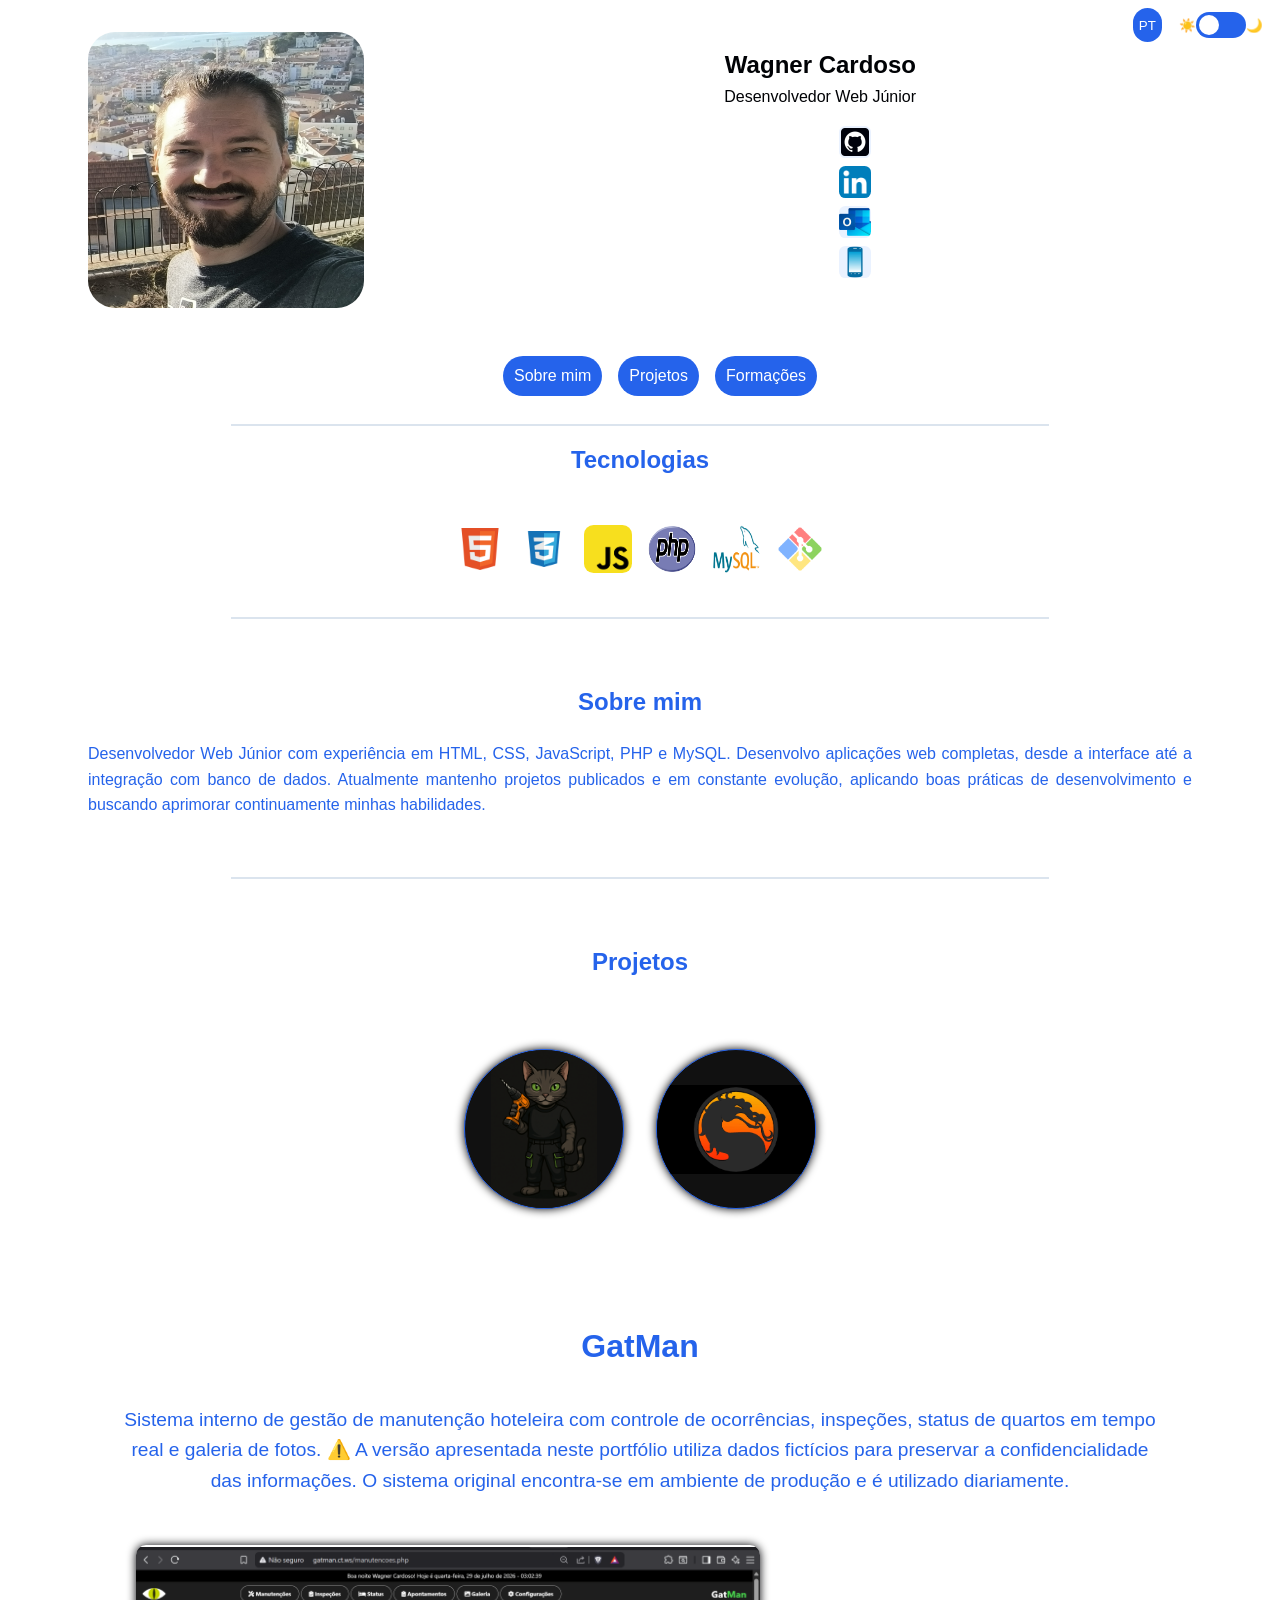
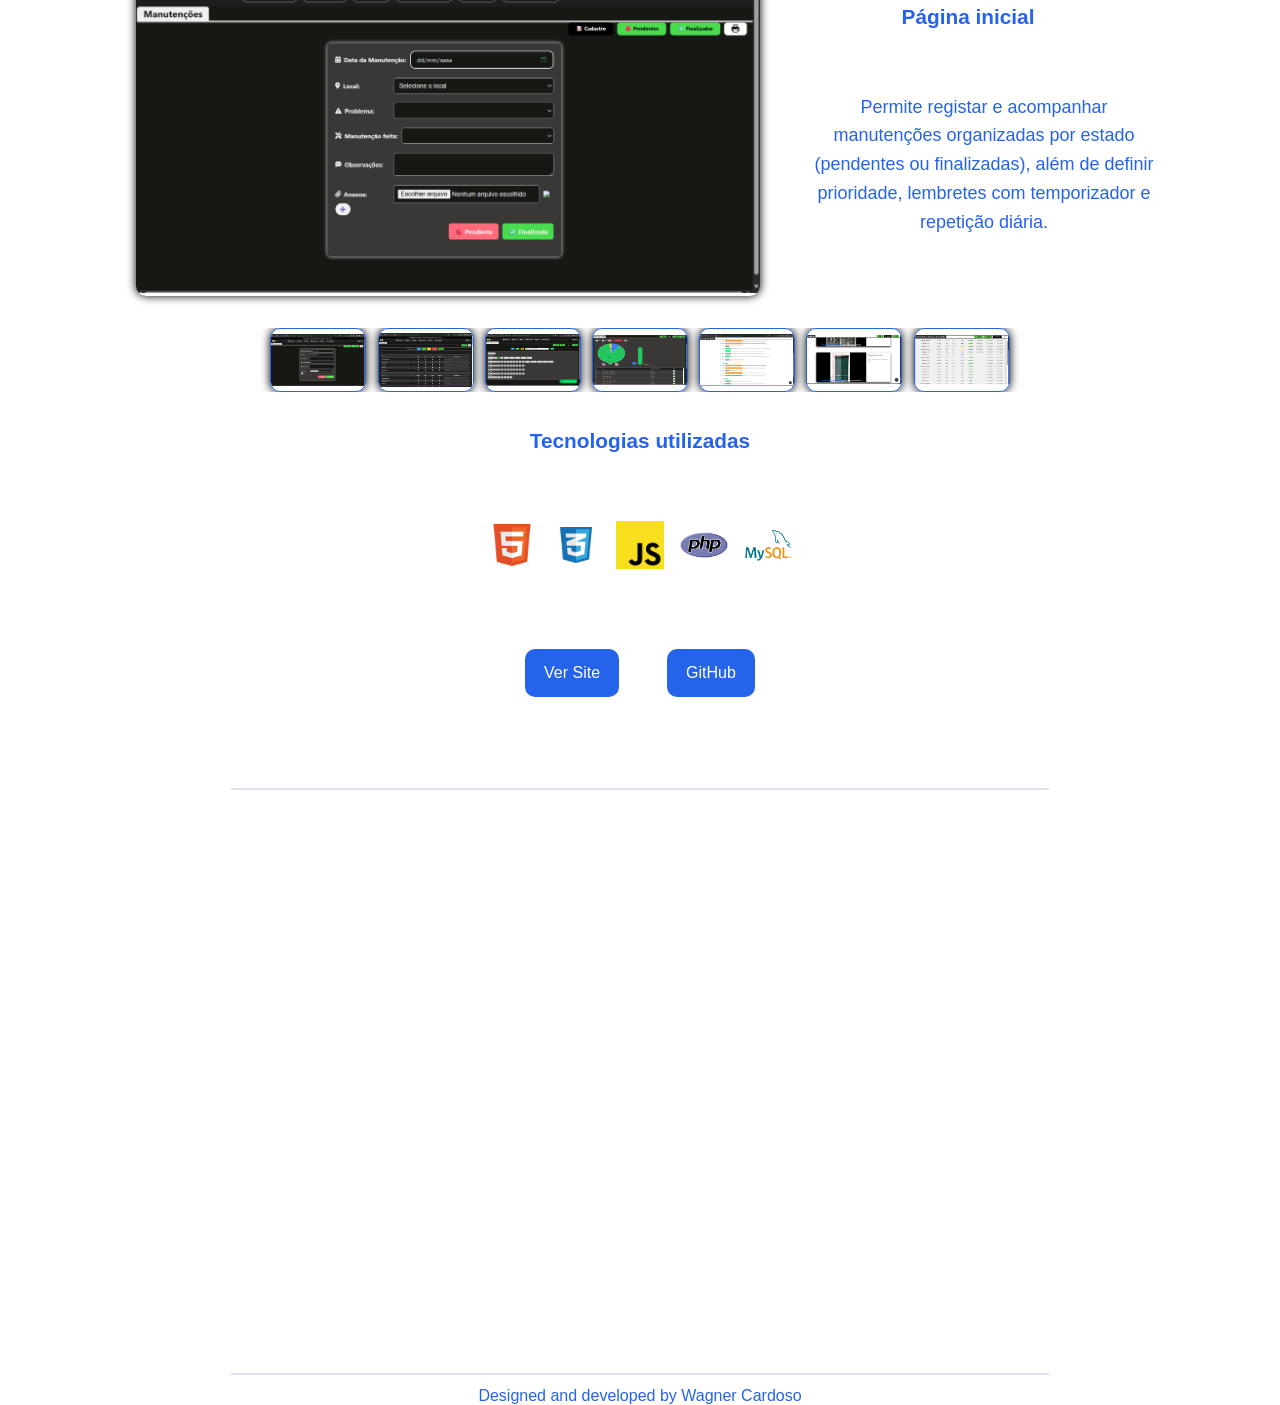
<file: index.html>
<!DOCTYPE html>
<html lang="en">
    <head>
        <meta charset="UTF-8">
        <meta name="viewport" content="width=device-width, initial-scale=1.0">
        <link rel="stylesheet" href="style.css">
        <title>Wagner Cardoso - Portfólio</title>
    </head>
    <body>        
            <div class="site-controls">
                <button id="language-button" class="language-button" title="Mudar idioma">PT</button>
                <button id="theme-button" class="theme-button theme-desktop" title="Mudar iluminação">
                    <span>☀️</span>
                    <div class="theme-switch">
                        <div class="theme-ball"></div>
                    </div>
                    <span>🌙</span>
                </button>
            </div>
<!-- Hero shrinked-->
        <header class="hero-shrink" id="hero-shrink">
            <h1>Wagner Cardoso</h1>
            <div class="hero-feats-shrink">
                <div class="hero-links-shrink">
                    <ul>
                        <li>
                            <a href="https://github.com/wagner-lc">
                                <img src="imagens/github.png" title= "wagner-lc" alt="github logo">
                            </a>
                        </li>
                        <li>
                            <a href="https://www.linkedin.com/in/wagnercardoso7/">
                                <img src="imagens/linkedin.webp" title= "wagnercardoso7" alt="linkedin logo">
                            </a>
                        </li>
                        <li>
                            <div class="links-shrink">
                                <a href="mailto:wagnerlc07@hotmail.com">
                                    <img src="imagens/outlook.webp" title= "wagnerlc07@hotmail.com" alt="Email">
                                </a>
                            </div>
                        </li>
                        <li>
                            <div class="links-shrink">
                                <a href="tel:+351932315890">
                                    <img src="imagens/telefone.png" title="+351 932 315 890" alt="Telefone">
                                </a>
                            </div>
                        </li>
                    </ul>
                </div>
                <nav class="menu-nav-shrink">
                    <ul>
                        <li><a href="#about" title="Sobre mim" class="about-title">Sobre mim</a></li>
                        <li><a href="#projects" title="Projetos" class="project-title">Projetos</a></li>
                        <li><a href="#formations" title="Formações">Formações</a></li>
                    </ul>
                </nav>
            </div>
        </header>
        <main>
            <section class="hero" id="hero">
                <img src="imagens/wagner-portfolio.jpg" id="hero-image" alt="Wagner foto">

                <div class="hero-feats">
                    <h1>Wagner Cardoso</h1>
                    <p id="languages-p">Desenvolvedor Web Júnior</p>
                    <div class="hero-links">
                        <ul>
                            <li>
                                <a href="https://github.com/wagner-lc">
                                    <img src="imagens/github.png" title= "GitHub" alt="github logo">
                                    <span>https://github.com/wagner-lc</span>
                                </a>
                            </li>
                            <li>
                                <a href="https://www.linkedin.com/in/wagnercardoso7/">
                                    <img src="imagens/linkedin.webp" title= "LinkedIn" alt="linkedin logo">
                                    <span>https://www.linkedin.com/in/wagnercardoso7/</span>
                                </a>
                            </li>
                            <li>
                                <div class="links">
                                    <a href="mailto:wagnerlc07@hotmail.com">
                                        <img src="imagens/outlook.webp" title= "E-mail" alt="e-mail outlook">
                                        <span> wagnerlc07@hotmail.com</span>
                                    </a>
                                </div>
                            </li>
                            <li>
                                <div class="links" id="gatmanImage">
                                    <a href="tel:+351932315890">
                                        <img src="imagens/telefone.png" title="Contato" alt="telefone de contato"> 
                                        <span> +351 932 315 890</span>
                                    </a>
                                </div>
                            </li>
                        </ul>
                    </div>
                </div>
            </section>
            <!--Menu flutuante mobile-->
            <div class="floating-settings">
                <button id="settings-toggle" class="settings-toggle">⚙️</button>
                <div id="settings-menu" class="settings-menu">
                    <button id="language-button" class="language-button">PT</button>
                    <button id="theme-button" class="theme-button theme-mobile">🌙</button>
                </div>
            </div>

            <nav class="menu-nav" id="menu-nav">
                <ul>
                    <li><a href="#about" title="Sobre mim" class="about-title">Sobre mim</a></li>
                    <li><a href="#projects" title="Projetos" class="project-title">Projetos</a></li>
                    <li><a href="#formations" title="Formações">Formações</a></li>
                </ul>
            </nav>

            <div class="divider"></div>
            
            <h2 class="tech">Tecnologias</h2>
            <section class="tech">
                <img src="imagens/html.webp" title= "HTML" alt="html">
                <img src="imagens/css.webp" title= "CSS" alt="css">
                <img src="imagens/js.webp" title= "JavaScript" alt="js">
                <img src="imagens/php.webp" title= "PHP" alt="php">
                <img src="imagens/mysql.png" title= "MySql" alt="php">
                <img src="imagens/git.png" title= "Git" alt="git">
            </section>
            
            <div class="divider"></div>
            
            <section class="about" id="about">
                <h2 id="about-h2">Sobre Mim</h2>
                <p id="about-p">
                    Desenvolvedor web com experiência em HTML,
                    CSS, JavaScript e PHP. Atualmente mantenho
                    projetos publicados e em constante evolução.
                </p>
            </section>

            <div class="divider"></div>
            
            <section id="projects" class="projects">

                <h2 id="projects-h2">Projetos</h2>

                <section class="project-card">

                    <img
                        src="imagens/gatman.jpeg"
                        data-project="gatman"
                    >

                    <img
                        src="imagens/wortal-kombat.png"
                        data-project="wortalkombat"
                    >

                </section>
                <section class="project-details">
                    <h3 id="project-title" class="project-part"></h3>
                    <div id="project-description" class="project-description"></div>
                    <div id="project-gallery" class="project-part">
                        <img id="gallery-preview">
                        <div class="gallery-title-text">
                            <h4 id="gallery-preview-title" class="gallery-part"></h4>
                            <p id="gallery-preview-text" class="gallery-part"></p>
                        </div>
                    </div>
                    <div id="gallery-thumbs" class="project-part"></div>
                    <h4 id="tech-title" class="project-part"></h4>
                    <div id="project-tech" class="project-part"></div>
                    <div class="project-links project-part" >
                        <a id="project-site" target="_blank">Ver Site</a>
                        <a id="project-github" target="_blank">GitHub</a>
                    </div>
                </section>
            </section>
            
            <div class="divider"></div>

            <section id="formations" class="formations">
                <h2 id="formation-h2"></h2>
                <div id="formation-text"></div>
            </section>
            
            <div class="divider"></div>
        </main>
    </body>
    <footer>Designed and developed by Wagner Cardoso</footer>
    <script src="script.js"></script>
</html>
</file>
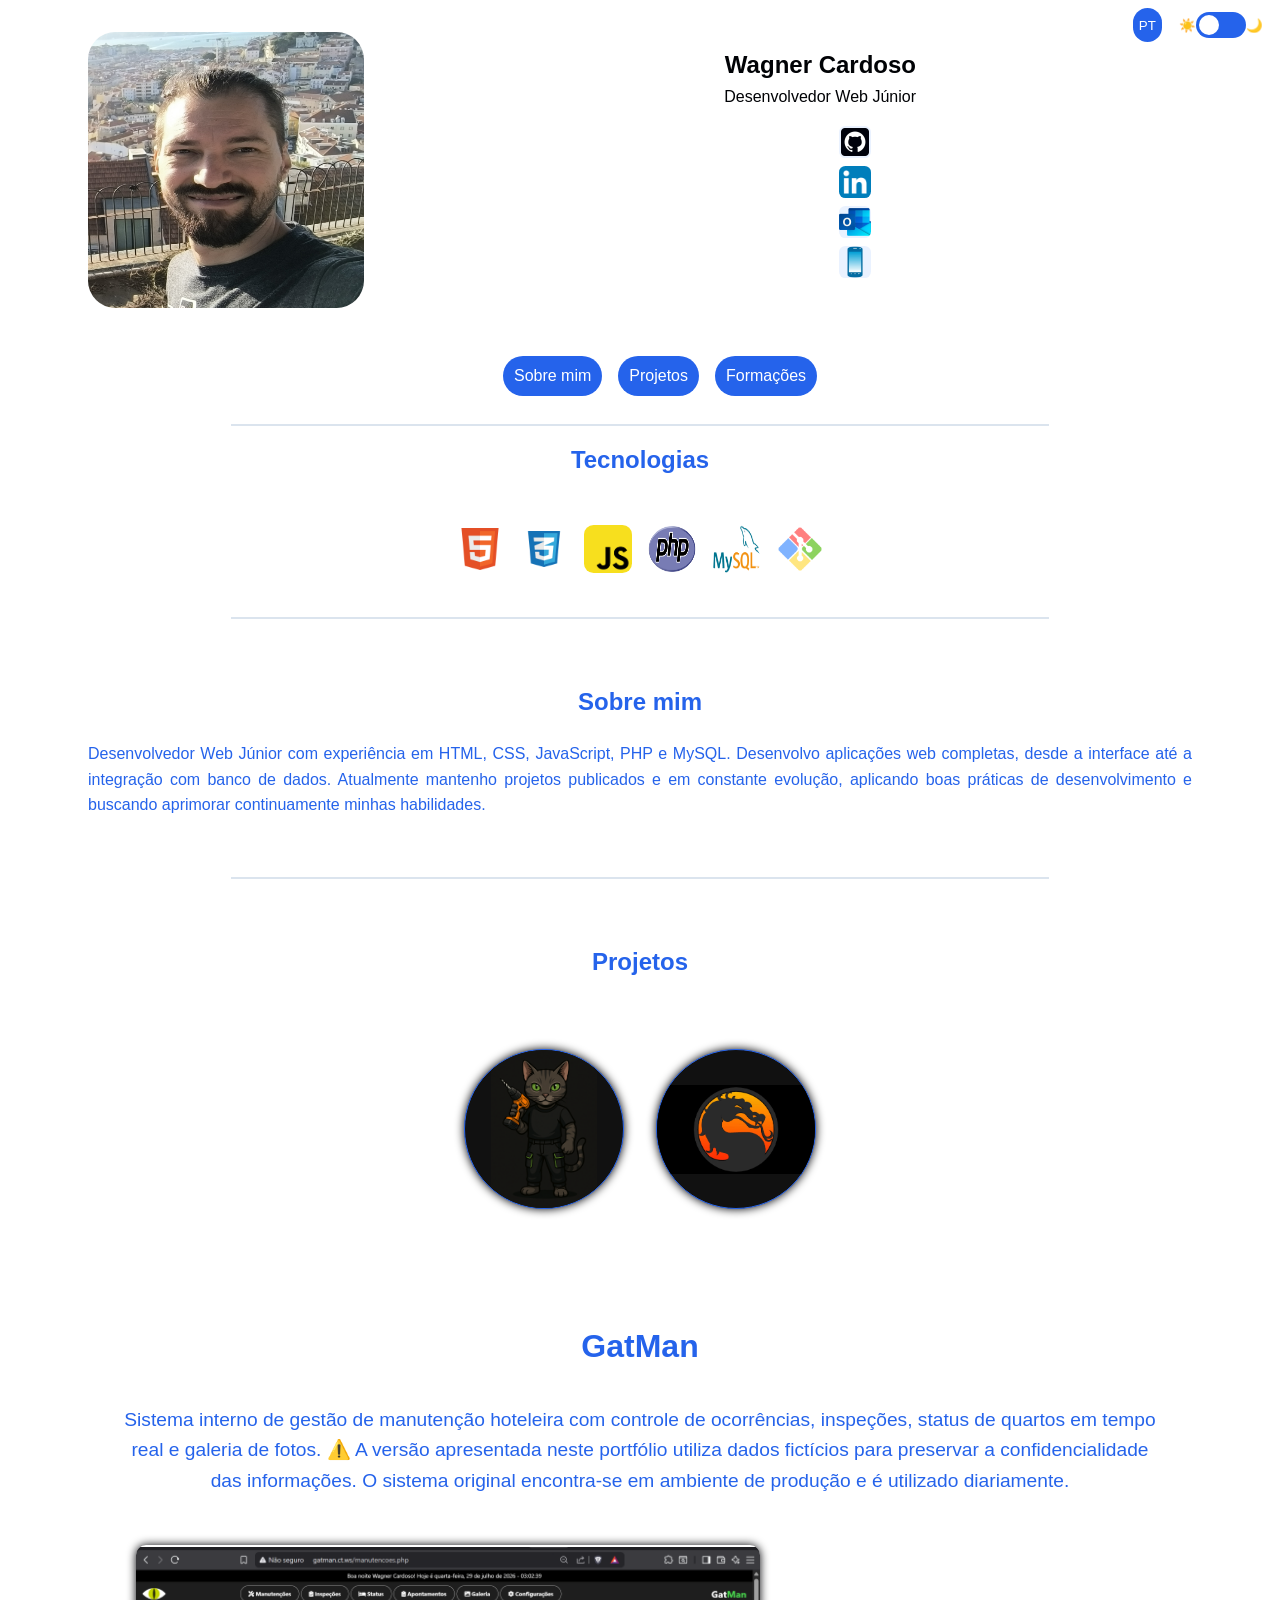
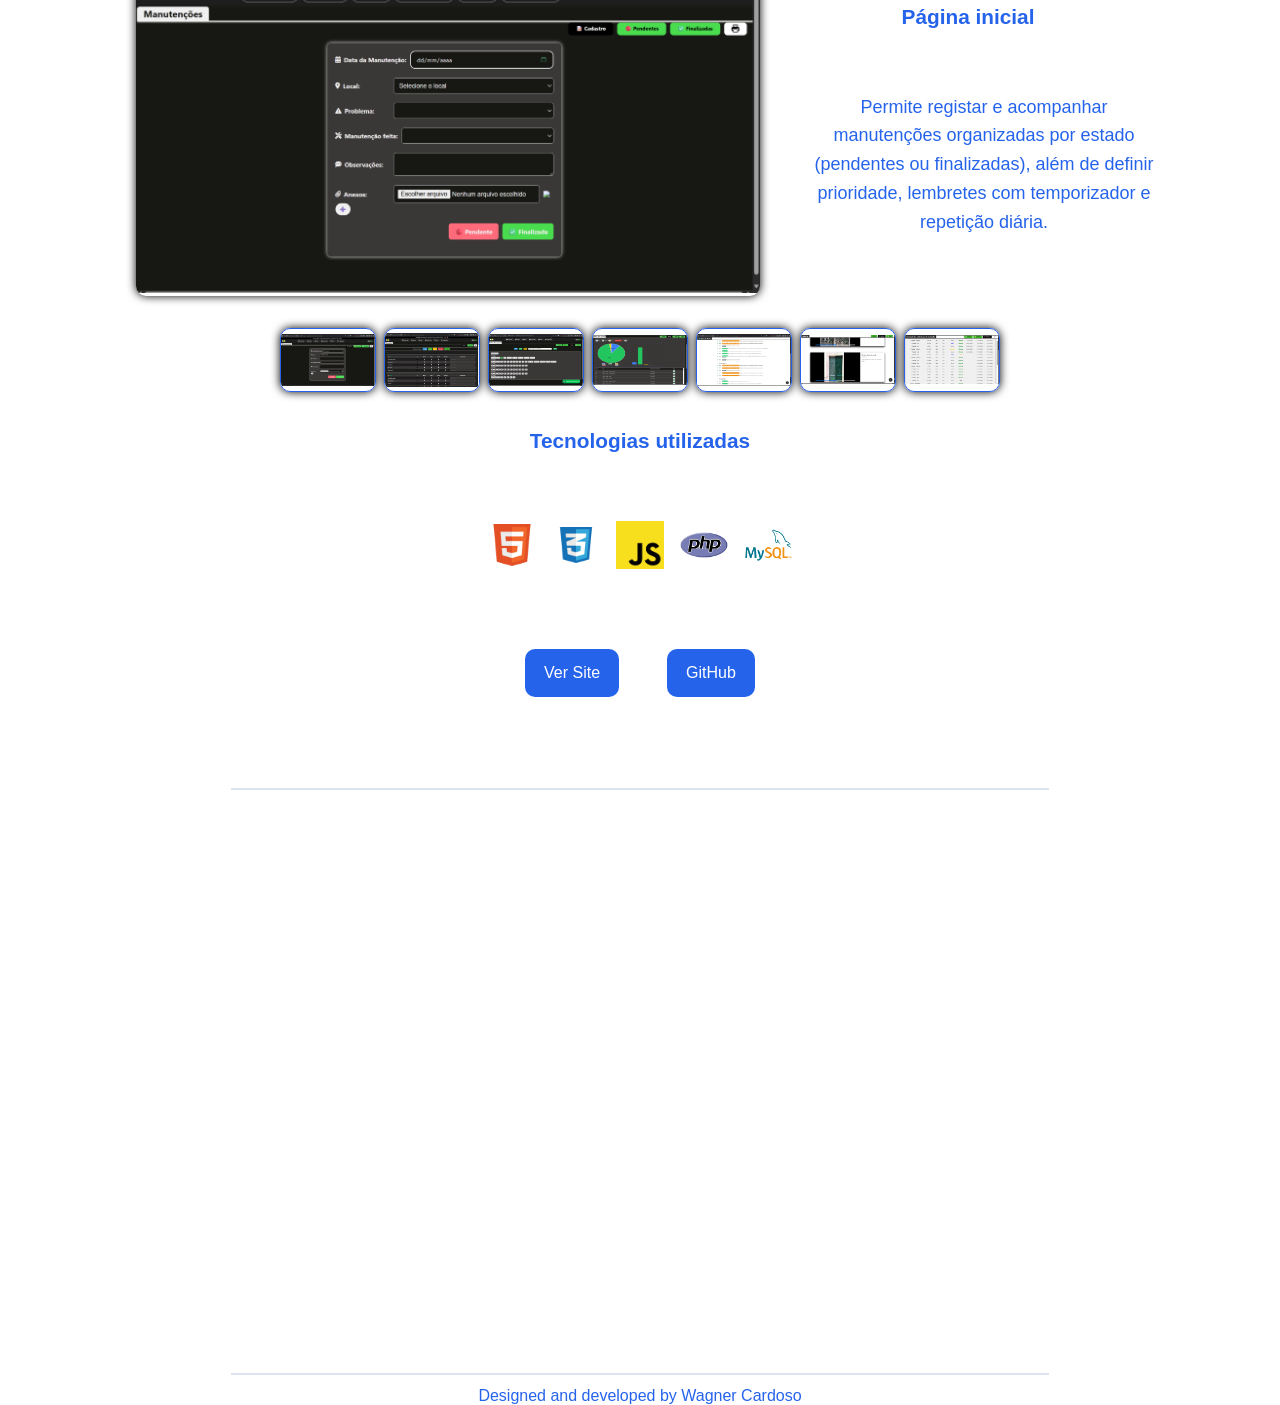
<file: portfolio.html>
<!DOCTYPE html>
<html lang="en">
    <head>
        <meta charset="UTF-8">
        <meta name="viewport" content="width=device-width, initial-scale=1.0">
        <link rel="stylesheet" href="portfolio.css">
        <title>Wagner Cardoso - Portfólio</title>
    </head>
    <body>        
            <div class="site-controls">
                <button id="language-button" class="language-button" title="Mudar idioma">PT</button>
                <button id="theme-button" class="theme-button theme-desktop" title="Mudar iluminação">
                    <span>☀️</span>
                    <div class="theme-switch">
                        <div class="theme-ball"></div>
                    </div>
                    <span>🌙</span>
                </button>
            </div>
<!-- Hero shrinked-->
        <header class="hero-shrink" id="hero-shrink">
            <h1>Wagner Cardoso</h1>
            <div class="hero-feats-shrink">
                <div class="hero-links-shrink">
                    <ul>
                        <li>
                            <a href="https://github.com/wagner-lc">
                                <img src="imagens/github.png" title= "wagner-lc" alt="github logo">
                            </a>
                        </li>
                        <li>
                            <a href="https://www.linkedin.com/in/wagnercardoso7/">
                                <img src="imagens/linkedin.webp" title= "wagnercardoso7" alt="linkedin logo">
                            </a>
                        </li>
                        <li>
                            <div class="links-shrink">
                                <a href="mailto:wagnerlc07@hotmail.com">
                                    <img src="imagens/outlook.webp" title= "wagnerlc07@hotmail.com" alt="Email">
                                </a>
                            </div>
                        </li>
                        <li>
                            <div class="links-shrink">
                                <a href="tel:+351932315890">
                                    <img src="imagens/telefone.png" title="+351 932 315 890" alt="Telefone">
                                </a>
                            </div>
                        </li>
                    </ul>
                </div>
                <nav class="menu-nav-shrink">
                    <ul>
                        <li><a href="#about" title="Sobre mim" class="about-title">Sobre mim</a></li>
                        <li><a href="#projects" title="Projetos" class="project-title">Projetos</a></li>
                        <li><a href="#formations" title="Formações">Formações</a></li>
                    </ul>
                </nav>
            </div>
        </header>
        <main>
            <section class="hero" id="hero">
                <img src="imagens/wagner-portfolio.jpg" id="hero-image" alt="Wagner foto">

                <div class="hero-feats">
                    <h1>Wagner Cardoso</h1>
                    <p id="languages-p">Desenvolvedor Web Júnior</p>
                    <div class="hero-links">
                        <ul>
                            <li>
                                <a href="https://github.com/wagner-lc">
                                    <img src="imagens/github.png" title= "GitHub" alt="github logo">
                                    <span>https://github.com/wagner-lc</span>
                                </a>
                            </li>
                            <li>
                                <a href="https://www.linkedin.com/in/wagnercardoso7/">
                                    <img src="imagens/linkedin.webp" title= "LinkedIn" alt="linkedin logo">
                                    <span>https://www.linkedin.com/in/wagnercardoso7/</span>
                                </a>
                            </li>
                            <li>
                                <div class="links">
                                    <a href="mailto:wagnerlc07@hotmail.com">
                                        <img src="imagens/outlook.webp" title= "E-mail" alt="e-mail outlook">
                                        <span> wagnerlc07@hotmail.com</span>
                                    </a>
                                </div>
                            </li>
                            <li>
                                <div class="links" id="gatmanImage">
                                    <a href="tel:+351932315890">
                                        <img src="imagens/telefone.png" title="Contato" alt="telefone de contato"> 
                                        <span> +351 932 315 890</span>
                                    </a>
                                </div>
                            </li>
                        </ul>
                    </div>
                </div>
            </section>
            <!--Menu flutuante mobile-->
            <div class="floating-settings">
                <button id="settings-toggle" class="settings-toggle">⚙️</button>
                <div id="settings-menu" class="settings-menu">
                    <button id="language-button" class="language-button">PT</button>
                    <button id="theme-button" class="theme-button theme-mobile">🌙</button>
                </div>
            </div>

            <nav class="menu-nav" id="menu-nav">
                <ul>
                    <li><a href="#about" title="Sobre mim" class="about-title">Sobre mim</a></li>
                    <li><a href="#projects" title="Projetos" class="project-title">Projetos</a></li>
                    <li><a href="#formations" title="Formações">Formações</a></li>
                </ul>
            </nav>

            <div class="divider"></div>
            
            <h2 class="tech">Tecnologias</h2>
            <section class="tech">
                <img src="imagens/html.webp" title= "HTML" alt="html">
                <img src="imagens/css.webp" title= "CSS" alt="css">
                <img src="imagens/js.webp" title= "JavaScript" alt="js">
                <img src="imagens/php.webp" title= "PHP" alt="php">
                <img src="imagens/mysql.png" title= "MySql" alt="php">
                <img src="imagens/git.png" title= "Git" alt="git">
            </section>
            
            <div class="divider"></div>
            
            <section class="about" id="about">
                <h2 id="about-h2">Sobre Mim</h2>
                <p id="about-p">
                    Desenvolvedor web com experiência em HTML,
                    CSS, JavaScript e PHP. Atualmente mantenho
                    projetos publicados e em constante evolução.
                </p>
            </section>

            <div class="divider"></div>
            
            <section id="projects" class="projects">

                <h2 id="projects-h2">Projetos</h2>

                <section class="project-card">

                    <img
                        src="imagens/gatman.jpeg"
                        data-project="gatman"
                    >

                    <img
                        src="imagens/wortal-kombat.png"
                        data-project="wortalkombat"
                    >

                </section>
                <section class="project-details">
                    <h3 id="project-title" class="project-part"></h3>
                    <div id="project-description" class="project-description"></div>
                    <div id="project-gallery" class="project-part">
                        <img id="gallery-preview">
                        <div class="gallery-title-text">
                            <h4 id="gallery-preview-title" class="gallery-part"></h4>
                            <p id="gallery-preview-text" class="gallery-part"></p>
                        </div>
                    </div>
                    <div id="gallery-thumbs" class="project-part"></div>
                    <h4 id="tech-title" class="project-part"></h4>
                    <div id="project-tech" class="project-part"></div>
                    <div class="project-links project-part" >
                        <a id="project-site" target="_blank">Ver Site</a>
                        <a id="project-github" target="_blank">GitHub</a>
                    </div>
                </section>
            </section>
            
            <div class="divider"></div>

            <section id="formations" class="formations">
                <h2 id="formation-h2"></h2>
                <div id="formation-text"></div>
            </section>
            
            <div class="divider"></div>
        </main>
    </body>
    <footer>Designed and developed by Wagner Cardoso</footer>
    <script src="portfolio.js"></script>
</html>
</file>
<file: style.css>
/* ==========================
   ROOT
========================== */

:root {

/* ==========================
    Cores
========================== */

  --cor-primaria: #2563eb;
  --cor-primaria-hover: #1d4ed8;

  --cor-fundo: #ffffff;
  --cor-fundo-soft: #eaf2ff;
  --cor-superficie: #f8fafc;
  --cor-card: #ffffff;

  --cor-titulo: #000205;
  --cor-texto: #2563eb;
  --cor-texto-secundario: #fff;

  --cor-borda: #dbe4ee;
  --cor-borda-box: #000205;

  --cor-sucesso: #3ab826;
  --cor-erro: #dc3545;
  --cor-aviso: #eab308;

  --cor-white-black: white;
  --cor-black-white: black;

/* ==========================
    Layout
========================== */

  --container-width: 1200px;

  --header-height: 4rem;
  --hero-height: 22rem;
  --hero-shrink-height: 4rem;

  --section-spacing: 4rem;

/* ==========================
    Espaçamentos
========================== */

  --space-2xs: .25rem;
  --space-xs: .5rem;
  --space-sm: 1rem;
  --space-md: 1.5rem;
  --space-lg: 2rem;
  --space-xl: 3rem;
  --space-2xl: 5rem;

/* ==========================
    Gaps
========================== */

  --gap-sm: .5rem;
  --gap-md: 1rem;
  --gap-lg: 2rem;
  --gap-xl: 3rem;

/* ==========================
    Bordas
========================== */

  --radius-sm: .5rem;
  --radius-md: 1rem;
  --radius-lg: 1.5rem;
  --radius-pill: 999px;

/* ==========================
    Sombras
========================== */

  --shadow-sm: 0 2px 8px rgba(0,0,0,.06);
  --shadow-md: 0 8px 24px rgba(0,0,0,.08);
  --shadow-lg: 0 16px 40px rgba(0,0,0,.12);

/* ==========================
    Tipografia
========================== */

  --font-title: clamp(2rem, 5vw, 3.5rem);
  --font-h2: clamp(1.6rem, 3vw, 2.3rem);
  --font-subtitle: clamp(1rem, 2vw, 1.3rem);

  --font-text: 1rem;
  --font-small: .875rem;

  --line-height: 1.6;

  --measure-text: 65ch;

/* ==========================
    Transições
========================== */

  --transition-fast: .2s ease;
  --transition: .3s ease;
  --transition-slow: .5s ease;

  /* ==========================
    Opacidade
========================== */

  --opacidade-button: 0.3;
}

body.dark {
    /* dark */

  --cor-primaria: #fff;
  --cor-primaria-hover: #c6c8cd;

  --cor-fundo: #111;
  --cor-fundo-soft: #eaf2ff;
  --cor-superficie: #f8fafc;
  --cor-card: #222;

  --cor-titulo: #fff;
  --cor-texto: #fff;
  --cor-texto-secundario: #000205;

  --cor-borda: #dbe4ee;
  --cor-borda-box: #fff;

  --cor-sucesso: #3ab826;
  --cor-erro: #dc3545;
  --cor-aviso: #eab308;
  --cor-white-black: black;
  --cor-black-white: white;
  
  --opacidade-button: 1;
}
/* ==========================
   BODY / LAYOUT
========================== */
/*
*{
    outline:1px solid rgba(255,0,0,.2);
}*/
*,
*::before,
*::after{
  box-sizing:border-box;
}
html {
    scroll-behavior: smooth;
}
body {
  background: var(--cor-fundo);
  color: var(--cor-primaria);
  margin: 0;
  padding: 0;
  /*overflow-x: hidden;*/
  max-width: 100%;
  width: 100%;
  font-family: Arial, Helvetica, sans-serif;

}

main{
  max-width:1200px;
  margin:auto;
  padding:0 var(--space-sm);

}
.container{

  max-width:var(--container-width);

  margin:auto;

  padding-inline:var(--space-md);

}
.divider {
  width: 70%;
  height: 2px;
  background: #dbe4ee;
  margin: 1% 15%;
}

/* ==========================
  CONTROLS
========================== */
.floating-settings{
  display: none;
}
.site-controls{

  position:fixed;

  top:0.5rem;
  right:0.5rem;

  display:flex;
  gap:.5rem;

  z-index:999;
}


.site-controls button{
  background-color: var(--cor-primaria);
  border-radius: 20px;
  border: solid transparent;
  color: var(--cor-texto-secundario);
  cursor: pointer;
}
#language-button{
  padding: 0.2rem;
}
#theme-button{
  display: flex;
  align-items: center;
  background-color: transparent;
}

.theme-switch{

  width:50px;
  height:26px;

  border-radius:20px;

  background-color: var(--cor-primaria);
  position:relative;
}

.theme-ball{

  width:20px;
  height:20px;

  border-radius:50%;

  background:var(--cor-texto-secundario);

  position:absolute;

  top:3px;
  left:3px;

  transition:.3s;
}

body.dark .theme-ball{
  left:27px;
}
/* ==========================
  HEADER
========================== */

header {
  display: flex;
  align-items: center;
  justify-content: flex-end;
  padding: 0.2rem;
}

/* ==========================
   HERO
========================== */

.hero {
  display: flex;
  align-items: center;
  justify-content: flex-start;
  background-color: var(--cor-fundo);
  width: 100%;
  max-width: 100%;
  overflow: hidden;
  padding-right: 20%;
  margin: 0 auto;

  transition: .3s ease;
  
}
#hero-image{
  width: 25%;
  aspect-ratio: 1;
  border-radius: 10%;
  background-color: var(--cor-fundo-soft);
  
}

.hero p, .hero h1{
  margin: 0;
  color: var(--cor-titulo);
  justify-content: flex-end;
  display: flex;
}

.hero-feats{
  width: 50%;

  color: var(--cor-texto-secundario);
}

.hero-links li{
  display: flex;
  align-items: center;
  justify-content: flex-end;
  margin: 0.5rem 0;
  list-style: none;
}

.hero-links a, .links {
  display: flex;
  align-items: center;
  justify-content: space-between;
  width: 15%;

  color: var(--cor-branco);
  margin: 0;

  text-decoration: none;
 
}

.hero-links img{
  width: 32px;
  aspect-ratio: 1;
  background-color: var(--cor-fundo-soft);
  border-radius: 20%;
}

.hero-links a span, .links span {
  width: 100%;
  overflow: hidden;
  white-space: nowrap;
  opacity: 0;
  transform: translateX(10px);
  transition: opacity 0.3s ease, transform 0.3s ease;
  color: var(--cor-primaria);
  
}

/* ==========================
   NAV
========================== */
.hero-nav {
  display: none;
}

.menu-nav{
  display: flex;
  align-items: center;
  justify-content: center;

  transition: .3s ease;
}

.menu-nav a{
  text-decoration: none;
  color: var(--cor-texto-secundario);
}

.menu-nav ul{
  display: flex;
  flex-direction: row;

  gap: var(--gap-md);
  
  list-style: none;
}

.menu-nav li{
  width: auto;
  border: solid 2px;
  padding: 0.5rem;
  border-radius: 20px;
  background-color: var(--cor-primaria);
  border: solid transparent;
  color: var(--cor-texto-secundario);
  cursor: pointer;
  
}

/* ==========================
  HOVER
========================== */

.site-controls button:hover,.menu-nav li:hover, .menu-nav a:hover, .menu-nav-shrink li:hover, .menu-nav a:hover, #project-site:hover, #project-github:hover{
  background-color: var(--cor-primaria-hover);
}

/* ==========================
  SHRINK
========================== */
.hero:not(.shrink) .hero-links a:hover,
.hero:not(.shrink) .links:hover {
  width: 17rem;
}

.hero:not(.shrink) .hero-links a:hover span,
.hero:not(.shrink) .links:hover span {
  opacity: 1;
  transform: translateX(0);
}

#hero-shrink{
  position: fixed;
  top: 0;
  left: 0;
  z-index: 10;
  padding-right: 20%;
  
  max-width: 100%;
  width: 100%;
  height: auto;

  opacity: 0;
  visibility: hidden;
  pointer-events: none;
  white-space: nowrap;

  transition:
  opacity .3s ease,
  visibility .3s ease,
  padding .35s ease,
  gap .35s ease,
  background-color .35s ease;

  background-color: var(--cor-fundo);

}

.hero-feats-shrink{
  display:flex;
  flex-direction:row;
  justify-content:space-between;
  align-items:center;
  width:100%;
  height: 3rem;
  
}
.hero-shrink h1 {
  font-size: 1rem;
  margin: 0
}

.menu-nav-shrink li{

  padding: 0.3rem;
  border-radius: 20px;
  background-color: var(--cor-primaria);
  border: solid transparent;
  color: var(--cor-texto-secundario);
  cursor: pointer;
}

.hero-links-shrink{
  display: flex;
  flex-direction: row;
  width: 100%;

  text-decoration: none;
  
}

.hero-links-shrink img{
  max-width: 2rem;
  aspect-ratio: 1;
}


.hero-feats-shrink ul{
  display: flex;
  flex-direction: row;
  gap: 0.5rem;
  
  list-style: none;
}
.hero-feats-shrink a{
  text-decoration: none;
  color: var(--cor-branco);
}

#hero-shrink.show{
  opacity: 1;
  visibility: visible;
  pointer-events: auto;
}
#hero{
    transition: opacity .3s ease;
}

#hero.hide, #menu-nav.hide{
    opacity: 0;
}
/* ==========================
   SECTIONS
========================== */
.tech{
  display: flex;
  justify-content: center;
  gap: 1rem;
}

.tech img {
  width: 48px;
  aspect-ratio: 1;
  border-radius: 20%;
}

h2{
  text-align: center;
}
h3 {
  margin-top: 32px;
  text-align: center;
  font-size: 2rem;
}

section{
  text-align: justify;
  padding-block: var(--section-spacing);
  opacity:0;
  line-height: var(--line-height);

  transform:translateY(30px);
  transition:.6s ease;

}

section.show{
  padding: 2rem;
  opacity:1;
  transform:translateY(0);

}
/*------------------Projects---------------------------*/
#project-image {
  width: 20%;
  max-width: 600px;
  height: auto;
  display: block;
  white-space: pre-line;
}

#project-description {
  margin-top: 16px;
  text-align: center;
  font-size: 1.2rem;
  margin-bottom: 2rem;

}

#project-tech {
  display: flex;
  justify-content: center;
  gap: 16px;
  margin: 4rem
}

#project-tech  img {
  width: 48px;
  height: 48px;
  object-fit: contain;
}

/*Galeria*/ 
.project-card {

  display: flex;
  align-items: center;
  justify-content: center;
}

.project-figcaption {
  display: flex;
  flex-direction: column;
  justify-content: center;
  border: 1px solid green;
  align-items: center;
}

.project-card img {
  width: 10rem;
  height: auto;
  object-fit: contain;
  justify-content: space-between;
  display: flex;
  border: 1px solid var(--cor-primaria);
  border-radius: 50%;
  background-color: #111;
  margin: 1rem;
  cursor: pointer;
  box-shadow: 0 0 10px var(--cor-borda-box);
  aspect-ratio: 1;
}

#project-gallery{
  display: flex;
  justify-content: center;
  align-items: center;
}

#gallery-preview-container{
  display: flex;
  justify-content: center;
  align-items: center;
  height: 30rem;
}

#gallery-preview{
  width: 60%;
  height: 100%;
  object-fit: contain;
  aspect-ratio: 16 / 9;
  margin: 1rem;
  opacity: 1;
  transition: opacity 0.8s ease, transform 0.8s ease;
  border-radius: 10px;
  box-shadow: 0 0 10px var(--cor-borda-box);


}
.gallery-title-text{
  display: flex;
  flex-direction: column;
}

#gallery-preview-text{
  margin-top: 8px;
  font-size: large;
  text-align: center;
  width: 100%;
  height: 100%;
  overflow-y: scroll;
  scrollbar-width: none;
  margin: 1rem;
  padding: 1rem;
  opacity: 1;
  transform: translateY(0);
  transition:
      opacity .25s ease,
      transform .25s ease;

}
#gallery-preview-text.fade {
    opacity: 0;
    transform: translateY(-10px);
}

#gallery-preview-container p{
  margin-top: 8px;
  font-size: large;
  text-align: center;
  width: 40%;
}
h4 {
  font-size: var(--font-subtitle);
  display: flex;
  justify-content: center;
}
.fade {
  opacity: 0 !important;

}

#gallery-thumbs{
  display: flex;
  justify-content: center;
  align-items: center;
  margin-top: 16px;

  overflow-x: auto;
  gap: .7rem;

  scrollbar-width: none; /* Firefox */
  scroll-snap-type:x mandatory;

}

.gallery-thumbs::-webkit-scrollbar{
    display:none;
}


#gallery-thumbs img {
  flex:0 0 auto;
  width: 6rem;
  height: 4rem;
  object-fit: contain;
  cursor: pointer;
  border: solid 0.5px;
  border-radius: 10px;
  box-shadow: 0 0 10px var(--cor-borda-box);
  scroll-snap-align:center;
}

#gallery-thumbs p {
  display: none;
}

#project-site, #project-github {
  display: inline-block;
  margin: 16px;
  padding: 8px 16px;
  background-color: var(--cor-primaria);
  border-radius: 10px;
  border: solid transparent;
  color: var(--cor-texto-secundario);
  cursor: pointer;
  text-decoration: none;
}

.project-links {
  display: flex;
  justify-content: center;
  gap: 16px;
  margin-top: 16px;
}

.project-part {
  opacity: 0;
  transform: translateY(20px);
}

#tech-title {
  justify-content: center;
  display: flex;
  margin-top: 2rem;
}

.project-part.show {
  opacity: 1;
  transform: translateY(0);
  transition:
    opacity .6s ease,
    transform .6s ease;
}

.formations{
  margin-bottom: 6rem;
}

#formation-text{
  justify-content: center;
  display: flex;
  padding: 2rem;
}

footer{
  justify-content: center;
  display: flex;
}

/* MOBILE */
@media (max-width: 768px) {
/*---------- SETTINGS --------------*/
.site-controls {
  display: none;
}

.floating-settings{
  bottom: 10rem;
  position: fixed;
  right: 1.5rem;
  display: flex;
  flex-direction: column-reverse;
  z-index: 1000;
}

.settings-toggle, #language-button, #theme-button{
  border: white;
  background-color: var(--cor-black-white);
  border-radius: 50%;
  aspect-ratio: 1;
  color: var(--cor-white-black);
  justify-content: center;
  width: 3rem;
  opacity: 0.2;
}

.settings-menu{

  display:flex;
  flex-direction:column;
  gap:.5rem;

  margin-bottom:.5rem;

  opacity:0;
  transform:translateY(20px);

  pointer-events:none;

  transition:.9s;

}

.settings-menu.show{

  opacity:1;
  transform:translateY(-1rem);
  gap: 1rem;
  pointer-events:auto;

}




/*--------- Shrink --------------*/ 
#hero-shrink{

  position: fixed;
  display: flex;
  bottom: 0;
  top: auto;
  width: 100%;
  max-width: 100%;
  height: 5rem;
  padding: 0;
  background: var(--cor-fundo);

  border-top: 1px solid #dcdcdc;

  z-index: 999;

  box-shadow: 0 -4px 12px rgba(0,0,0,.12);
}

.hero-feats-shrink{
  flex-direction: column-reverse;
  height: 5rem;
  bottom: 0; 
}

.hero-shrink h1{
  font-size: 0.8rem;
  bottom: 0;
  left: 0;
  position: absolute;
}

.hero-feats-shrink ul{
  margin: 0;
  bottom: 0;
  position: absolute;
}

/* ---------------- MENU ---------------- */

.menu-nav-shrink{
  bottom: 2.5rem;
  position: absolute;
  justify-content: center;
  display: flex;
}

/* ---------------- LINKS ---------------- */

.hero-links-shrink {
  flex: 1;
  bottom: 0;
  left: 0;
  padding: 0;
  margin: 0;
  justify-content: center;
  
}

/*Hero*/

#hero{
  display: flex;
  flex-direction: column;
  align-items: center;
}
.hero-feats {
  width: 100%;
}  
.hero-links ul{
  flex-direction: row;
  display: flex;
  gap: 0 ;
}
.hero-links li{
  display: flex;
  flex-direction: row;
  gap: 0;
  width: 100%;
  justify-content: flex-start;

}

.hero-links a span, .links span{
  display: none;
}

.hero:not(.shrink) .hero-links a:hover,
.hero:not(.shrink) .links:hover {
  width: 0;
}
/*Galeria*/

#project-gallery {
  flex-direction: column;
}
#gallery-preview {
  width: 90vw;
}
#project-site, #project-github {
  margin: 0;
}
}
</file>
<file: portfolio.css>
/* ==========================
   ROOT
========================== */

:root {

/* ==========================
    Cores
========================== */

  --cor-primaria: #2563eb;
  --cor-primaria-hover: #1d4ed8;

  --cor-fundo: #ffffff;
  --cor-fundo-soft: #eaf2ff;
  --cor-superficie: #f8fafc;
  --cor-card: #ffffff;

  --cor-titulo: #000205;
  --cor-texto: #2563eb;
  --cor-texto-secundario: #fff;

  --cor-borda: #dbe4ee;
  --cor-borda-box: #000205;

  --cor-sucesso: #3ab826;
  --cor-erro: #dc3545;
  --cor-aviso: #eab308;

  --cor-white-black: white;
  --cor-black-white: black;

/* ==========================
    Layout
========================== */

  --container-width: 1200px;

  --header-height: 4rem;
  --hero-height: 22rem;
  --hero-shrink-height: 4rem;

  --section-spacing: 4rem;

/* ==========================
    Espaçamentos
========================== */

  --space-2xs: .25rem;
  --space-xs: .5rem;
  --space-sm: 1rem;
  --space-md: 1.5rem;
  --space-lg: 2rem;
  --space-xl: 3rem;
  --space-2xl: 5rem;

/* ==========================
    Gaps
========================== */

  --gap-sm: .5rem;
  --gap-md: 1rem;
  --gap-lg: 2rem;
  --gap-xl: 3rem;

/* ==========================
    Bordas
========================== */

  --radius-sm: .5rem;
  --radius-md: 1rem;
  --radius-lg: 1.5rem;
  --radius-pill: 999px;

/* ==========================
    Sombras
========================== */

  --shadow-sm: 0 2px 8px rgba(0,0,0,.06);
  --shadow-md: 0 8px 24px rgba(0,0,0,.08);
  --shadow-lg: 0 16px 40px rgba(0,0,0,.12);

/* ==========================
    Tipografia
========================== */

  --font-title: clamp(2rem, 5vw, 3.5rem);
  --font-h2: clamp(1.6rem, 3vw, 2.3rem);
  --font-subtitle: clamp(1rem, 2vw, 1.3rem);

  --font-text: 1rem;
  --font-small: .875rem;

  --line-height: 1.6;

  --measure-text: 65ch;

/* ==========================
    Transições
========================== */

  --transition-fast: .2s ease;
  --transition: .3s ease;
  --transition-slow: .5s ease;

  /* ==========================
    Opacidade
========================== */

  --opacidade-button: 0.3;
}

body.dark {
    /* dark */

  --cor-primaria: #fff;
  --cor-primaria-hover: #c6c8cd;

  --cor-fundo: #111;
  --cor-fundo-soft: #eaf2ff;
  --cor-superficie: #f8fafc;
  --cor-card: #222;

  --cor-titulo: #fff;
  --cor-texto: #fff;
  --cor-texto-secundario: #000205;

  --cor-borda: #dbe4ee;
  --cor-borda-box: #fff;

  --cor-sucesso: #3ab826;
  --cor-erro: #dc3545;
  --cor-aviso: #eab308;
  --cor-white-black: black;
  --cor-black-white: white;
  
  --opacidade-button: 1;
}
/* ==========================
   BODY / LAYOUT
========================== */
/*
*{
    outline:1px solid rgba(255,0,0,.2);
}*/
*,
*::before,
*::after{
  box-sizing:border-box;
}
html {
    scroll-behavior: smooth;
}
body {
  background: var(--cor-fundo);
  color: var(--cor-primaria);
  margin: 0;
  padding: 0;
  /*overflow-x: hidden;*/
  max-width: 100%;
  width: 100%;
  font-family: Arial, Helvetica, sans-serif;

}

main{
  max-width:1200px;
  margin:auto;
  padding:0 var(--space-sm);

}
.container{

  max-width:var(--container-width);

  margin:auto;

  padding-inline:var(--space-md);

}
.divider {
  width: 70%;
  height: 2px;
  background: #dbe4ee;
  margin: 1% 15%;
}

/* ==========================
  CONTROLS
========================== */
.floating-settings{
  display: none;
}
.site-controls{

  position:fixed;

  top:0.5rem;
  right:0.5rem;

  display:flex;
  gap:.5rem;

  z-index:999;
}


.site-controls button{
  background-color: var(--cor-primaria);
  border-radius: 20px;
  border: solid transparent;
  color: var(--cor-texto-secundario);
  cursor: pointer;
}
#language-button{
  padding: 0.2rem;
}
#theme-button{
  display: flex;
  align-items: center;
  background-color: transparent;
}

.theme-switch{

  width:50px;
  height:26px;

  border-radius:20px;

  background-color: var(--cor-primaria);
  position:relative;
}

.theme-ball{

  width:20px;
  height:20px;

  border-radius:50%;

  background:var(--cor-texto-secundario);

  position:absolute;

  top:3px;
  left:3px;

  transition:.3s;
}

body.dark .theme-ball{
  left:27px;
}
/* ==========================
  HEADER
========================== */

header {
  display: flex;
  align-items: center;
  justify-content: flex-end;
  padding: 0.2rem;
}

/* ==========================
   HERO
========================== */

.hero {
  display: flex;
  align-items: center;
  justify-content: flex-start;
  background-color: var(--cor-fundo);
  width: 100%;
  max-width: 100%;
  overflow: hidden;
  padding-right: 20%;
  margin: 0 auto;

  transition: .3s ease;
  
}
#hero-image{
  width: 25%;
  aspect-ratio: 1;
  border-radius: 10%;
  background-color: var(--cor-fundo-soft);
  
}

.hero p, .hero h1{
  margin: 0;
  color: var(--cor-titulo);
  justify-content: flex-end;
  display: flex;
}

.hero-feats{
  width: 50%;

  color: var(--cor-texto-secundario);
}

.hero-links li{
  display: flex;
  align-items: center;
  justify-content: flex-end;
  margin: 0.5rem 0;
  list-style: none;
}

.hero-links a, .links {
  display: flex;
  align-items: center;
  justify-content: space-between;
  width: 15%;

  color: var(--cor-branco);
  margin: 0;

  text-decoration: none;
 
}

.hero-links img{
  width: 32px;
  aspect-ratio: 1;
  background-color: var(--cor-fundo-soft);
  border-radius: 20%;
}

.hero-links a span, .links span {
  width: 100%;
  overflow: hidden;
  white-space: nowrap;
  opacity: 0;
  transform: translateX(10px);
  transition: opacity 0.3s ease, transform 0.3s ease;
  color: var(--cor-primaria);
  
}

/* ==========================
   NAV
========================== */
.hero-nav {
  display: none;
}

.menu-nav{
  display: flex;
  align-items: center;
  justify-content: center;

  transition: .3s ease;
}

.menu-nav a{
  text-decoration: none;
  color: var(--cor-texto-secundario);
}

.menu-nav ul{
  display: flex;
  flex-direction: row;

  gap: var(--gap-md);
  
  list-style: none;
}

.menu-nav li{
  width: auto;
  border: solid 2px;
  padding: 0.5rem;
  border-radius: 20px;
  background-color: var(--cor-primaria);
  border: solid transparent;
  color: var(--cor-texto-secundario);
  cursor: pointer;
  
}

/* ==========================
  HOVER
========================== */

.site-controls button:hover,.menu-nav li:hover, .menu-nav a:hover, .menu-nav-shrink li:hover, .menu-nav a:hover, #project-site:hover, #project-github:hover{
  background-color: var(--cor-primaria-hover);
}

/* ==========================
  SHRINK
========================== */
.hero:not(.shrink) .hero-links a:hover,
.hero:not(.shrink) .links:hover {
  width: 17rem;
}

.hero:not(.shrink) .hero-links a:hover span,
.hero:not(.shrink) .links:hover span {
  opacity: 1;
  transform: translateX(0);
}

#hero-shrink{
  position: fixed;
  top: 0;
  left: 0;
  z-index: 10;
  padding-right: 20%;
  
  max-width: 100%;
  width: 100%;
  height: auto;

  opacity: 0;
  visibility: hidden;
  pointer-events: none;
  white-space: nowrap;

  transition:
  opacity .3s ease,
  visibility .3s ease,
  padding .35s ease,
  gap .35s ease,
  background-color .35s ease;

  background-color: var(--cor-fundo);

}

.hero-feats-shrink{
  display:flex;
  flex-direction:row;
  justify-content:space-between;
  align-items:center;
  width:100%;
  height: 3rem;
  
}
.hero-shrink h1 {
  font-size: 1rem;
  margin: 0
}

.menu-nav-shrink li{

  padding: 0.3rem;
  border-radius: 20px;
  background-color: var(--cor-primaria);
  border: solid transparent;
  color: var(--cor-texto-secundario);
  cursor: pointer;
}

.hero-links-shrink{
  display: flex;
  flex-direction: row;
  width: 100%;

  text-decoration: none;
  
}

.hero-links-shrink img{
  max-width: 2rem;
  aspect-ratio: 1;
}


.hero-feats-shrink ul{
  display: flex;
  flex-direction: row;
  gap: 0.5rem;
  
  list-style: none;
}
.hero-feats-shrink a{
  text-decoration: none;
  color: var(--cor-branco);
}

#hero-shrink.show{
  opacity: 1;
  visibility: visible;
  pointer-events: auto;
}
#hero{
    transition: opacity .3s ease;
}

#hero.hide, #menu-nav.hide{
    opacity: 0;
}
/* ==========================
   SECTIONS
========================== */
.tech{
  display: flex;
  justify-content: center;
  gap: 1rem;
}

.tech img {
  width: 48px;
  aspect-ratio: 1;
  border-radius: 20%;
}

h2{
  text-align: center;
}
h3 {
  margin-top: 32px;
  text-align: center;
  font-size: 2rem;
}

section{
  text-align: justify;
  padding-block: var(--section-spacing);
  opacity:0;
  line-height: var(--line-height);

  transform:translateY(30px);
  transition:.6s ease;

}

section.show{
  padding: 2rem;
  opacity:1;
  transform:translateY(0);

}
/*------------------Projects---------------------------*/
#project-image {
  width: 20%;
  max-width: 600px;
  height: auto;
  display: block;
  white-space: pre-line;
}

#project-description {
  margin-top: 16px;
  text-align: center;
  font-size: 1.2rem;
  margin-bottom: 2rem;

}

#project-tech {
  display: flex;
  justify-content: center;
  gap: 16px;
  margin: 4rem
}

#project-tech  img {
  width: 48px;
  height: 48px;
  object-fit: contain;
}

/*Galeria*/ 
.project-card {

  display: flex;
  align-items: center;
  justify-content: center;
}

.project-figcaption {
  display: flex;
  flex-direction: column;
  justify-content: center;
  border: 1px solid green;
  align-items: center;
}

.project-card img {
  width: 10rem;
  height: auto;
  object-fit: contain;
  justify-content: space-between;
  display: flex;
  border: 1px solid var(--cor-primaria);
  border-radius: 50%;
  background-color: #111;
  margin: 1rem;
  cursor: pointer;
  box-shadow: 0 0 10px var(--cor-borda-box);
  aspect-ratio: 1;
}

#project-gallery{
  display: flex;
  justify-content: center;
  align-items: center;
}

#gallery-preview-container{
  display: flex;
  justify-content: center;
  align-items: center;
  height: 30rem;
}

#gallery-preview{
  width: 60%;
  height: 100%;
  object-fit: contain;
  aspect-ratio: 16 / 9;
  margin: 1rem;
  opacity: 1;
  transition: opacity 0.8s ease, transform 0.8s ease;
  border-radius: 10px;
  box-shadow: 0 0 10px var(--cor-borda-box);


}
.gallery-title-text{
  display: flex;
  flex-direction: column;
}

#gallery-preview-text{
  margin-top: 8px;
  font-size: large;
  text-align: center;
  width: 100%;
  height: 100%;
  overflow-y: scroll;
  scrollbar-width: none;
  margin: 1rem;
  padding: 1rem;
  opacity: 1;
  transform: translateY(0);
  transition:
      opacity .25s ease,
      transform .25s ease;

}
#gallery-preview-text.fade {
    opacity: 0;
    transform: translateY(-10px);
}

#gallery-preview-container p{
  margin-top: 8px;
  font-size: large;
  text-align: center;
  width: 40%;
}
h4 {
  font-size: var(--font-subtitle);
  display: flex;
  justify-content: center;
}
.fade {
  opacity: 0 !important;

}

#gallery-thumbs{
  display: flex;
  gap: 8px;
  justify-content: center;
  align-items: center;
  margin-top: 16px;

}

#gallery-thumbs img {
  width: 6rem;
  height: 4rem;
  object-fit: contain;
  cursor: pointer;
  border: solid 0.5px;
  border-radius: 10px;
  box-shadow: 0 0 10px var(--cor-borda-box);
}

#gallery-thumbs p {
  display: none;
}

#project-site, #project-github {
  display: inline-block;
  margin: 16px;
  padding: 8px 16px;
  background-color: var(--cor-primaria);
  border-radius: 10px;
  border: solid transparent;
  color: var(--cor-texto-secundario);
  cursor: pointer;
  text-decoration: none;
}

.project-links {
  display: flex;
  justify-content: center;
  gap: 16px;
  margin-top: 16px;
}

.project-part {
  opacity: 0;
  transform: translateY(20px);
}

#tech-title {
  justify-content: center;
  display: flex;
  margin-top: 2rem;
}

.project-part.show {
  opacity: 1;
  transform: translateY(0);
  transition:
    opacity .6s ease,
    transform .6s ease;
}

.formations{
  margin-bottom: 6rem;
}

#formation-text{
  justify-content: center;
  display: flex;
  padding: 2rem;
}

footer{
  justify-content: center;
  display: flex;
}

/* MOBILE */
@media (max-width: 768px) {
/*---------- SETTINGS --------------*/
.site-controls {
  display: none;
}

.floating-settings{
  bottom: 10rem;
  position: fixed;
  right: 1.5rem;
  display: flex;
  flex-direction: column-reverse;
  z-index: 1000;
}

.settings-toggle, #language-button, #theme-button{
  border: white;
  background-color: var(--cor-black-white);
  border-radius: 50%;
  aspect-ratio: 1;
  color: var(--cor-white-black);
  justify-content: center;
  width: 3rem;
  opacity: 0.2;
}

.settings-menu{

  display:flex;
  flex-direction:column;
  gap:.5rem;

  margin-bottom:.5rem;

  opacity:0;
  transform:translateY(20px);

  pointer-events:none;

  transition:.9s;

}

.settings-menu.show{

  opacity:1;
  transform:translateY(-1rem);
  gap: 1rem;
  pointer-events:auto;

}




/*--------- Shrink --------------*/ 
#hero-shrink{

  position: fixed;
  display: flex;
  bottom: 0;
  top: auto;
  width: 100%;
  max-width: 100%;
  height: 5rem;
  padding: 0;
  background: var(--cor-fundo);

  border-top: 1px solid #dcdcdc;

  z-index: 999;

  box-shadow: 0 -4px 12px rgba(0,0,0,.12);
}

.hero-feats-shrink{
  flex-direction: column-reverse;
  height: 5rem;
  bottom: 0; 
}

.hero-shrink h1{
  font-size: 0.8rem;
  bottom: 0;
  left: 0;
  position: absolute;
}

.hero-feats-shrink ul{
  margin: 0;
  bottom: 0;
  position: absolute;
}

/* ---------------- MENU ---------------- */

.menu-nav-shrink{
  bottom: 2.5rem;
  position: absolute;
  justify-content: center;
  display: flex;
}

/* ---------------- LINKS ---------------- */

.hero-links-shrink {
  flex: 1;
  bottom: 0;
  left: 0;
  padding: 0;
  margin: 0;
  justify-content: center;
  
}

/*Hero*/

#hero{
  display: flex;
  flex-direction: column;
  align-items: center;
}
.hero-feats {
  width: 100%;
}  
.hero-links ul{
  flex-direction: row;
  display: flex;
  gap: 0 ;
}
.hero-links li{
  display: flex;
  flex-direction: row;
  gap: 0;
  width: 100%;
  justify-content: flex-start;

}

.hero-links a span, .links span{
  display: none;
}

.hero:not(.shrink) .hero-links a:hover,
.hero:not(.shrink) .links:hover {
  width: 0;
}
/*Galeria*/

#project-gallery {
  flex-direction: column;
}
#gallery-preview {
  width: 90vw;
}
#project-site, #project-github {
  margin: 0;
}
}
</file>
